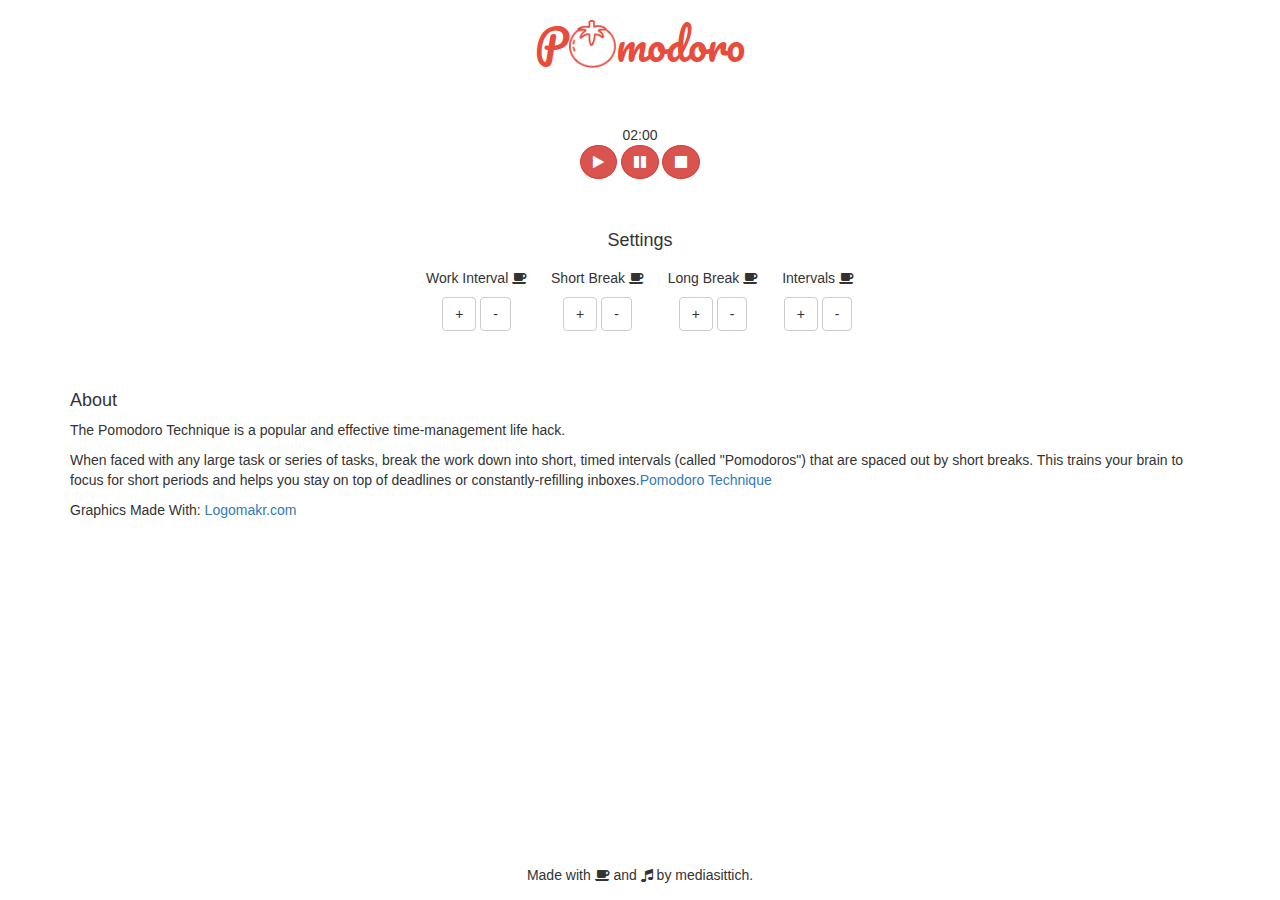
<file: Pomodoro_Clock/index.html>
<!DOCTYPE html>
<html lang="en">
  <head>
    <meta charset="utf-8">
    <meta http-equiv="X-UA-Compatible" content="IE=edge">
    <meta name="viewport" content="width=device-width, initial-scale=1">
    <title></title>

    <!-- Bootstrap -->
    <link rel="stylesheet" href="https://maxcdn.bootstrapcdn.com/bootstrap/3.3.5/css/bootstrap.min.css">
    <link rel="stylesheet" href="https://maxcdn.bootstrapcdn.com/font-awesome/4.4.0/css/font-awesome.min.css">
    <link rel="stylesheet" href="css/pomodoro-clock.css">

    <!-- HTML5 Shim and Respond.js IE8 support of HTML5 elements and media queries -->
    <!-- WARNING: Respond.js doesn't work if you view the page via file:// -->
    <!--[if lt IE 9]>
      <script src="https://oss.maxcdn.com/libs/html5shiv/3.7.2/html5shiv.js"></script>
      <script src="https://oss.maxcdn.com/libs/respond.js/1.4.2/respond.min.js"></script>
    <![endif]-->
  </head>
  <body>
    <header>
      <span>P</span><img src="images/Logomakr_75aZoL.png"><span>modoro</span>
    </header>
    <div class="container">
      <div class="row">

        <div class="" id="clock">
          <div class="status"></div>
          <div class="timer">
            <span class="minutes"></span>:<span class="seconds"></span>
            <!-- <canvas id="clock-canvas" width="300px" height="300px"></canvas> -->
          </div>
          <div id="controls">
            <button class="btn btn-danger start"><i class="fa fa-play fa-1x" aria-hidden="true"></i></button>
            <button class="btn btn-danger pause"><i class="fa fa-pause fa-1x" aria-hidden="true"></i></button>
            <!-- <button class="btn btn-success resume"><i class="fa fa-play fa-1x" aria-hidden="true"></i></button> -->
            <button class="btn btn-danger stop"><i class="fa fa-stop fa-1x" aria-hidden="true"></i></button>
          </div>
        </div>

        <div class="" id="clock-settings">
          <h4>Settings</h4>
          <div class="settings">
            <div id="session">
              <h5>Work Interval <i class="fa fa-coffee" aria-hidden="true"></i></h5>
              <button class="btn btn-default session-plus">+</button>
              <span class="session-minutes"></span>
              <button class="btn btn-default session-minus">-</button>
            </div>
            <div id="short-break">
              <h5>Short Break <i class="fa fa-coffee" aria-hidden="true"></i></h5>
              <button class="btn btn-default shortbreak-plus">+</button>
              <span class="shortbreak-minutes"></span>
              <button class="btn btn-default shortbreak-minus">-</button>
            </div>
            <div id="long-break">
              <h5>Long Break <i class="fa fa-coffee" aria-hidden="true"></i></h5>
              <button class="btn btn-default longbreak-plus">+</button>
              <span class="longbreak-minutes"></span>
              <button class="btn btn-default longbreak-minus">-</button>
            </div>
            <div id="num-sessions">
              <h5>Intervals <i class="fa fa-coffee" aria-hidden="true"></i></h5>
              <button class="btn btn-default num-sessions-plus">+</button>
              <span class="num-sessions"></span>
              <button class="btn btn-default num-sessions-minus">-</button>
            </div>
          </div>
        </div>

      </div>
    </div>
    <div class="container">
      <div <div class="about">
        <h4>About</h4>
        <p>The Pomodoro Technique is a popular and effective time-management life hack.</p>
        <p>When faced with any large task or series of tasks, break the work down into short, timed intervals (called "Pomodoros") that are spaced out by short breaks. This trains your brain to focus for short periods and helps you stay on top of deadlines or constantly-refilling inboxes.<a href="http://en.wikipedia.org/wiki/Pomodoro_Technique">Pomodoro Technique</a></p>
        <p>Graphics Made With: <a href="http://logomakr.com">Logomakr.com</a></p>
      </div>
    </div>
    <footer>
      <div class="container"><p>Made with <i class="fa fa-coffee" aria-hidden="true"></i> and <i class="fa fa-music" aria-hidden="true"></i> by mediasittich. </p></div>
    </footer>
    <!-- jQuery (necessary for Bootstrap's JavaScript plugins) -->
    <script src="https://ajax.googleapis.com/ajax/libs/jquery/1.11.3/jquery.min.js"></script>
    <!-- Include all compiled plugins (below), or include individual files as needed -->
    <script src="https://maxcdn.bootstrapcdn.com/bootstrap/3.3.5/js/bootstrap.min.js"></script>
    <!-- Custom scripts -->
    <!-- <script src="js/clock-object.js"></script>
    <script src="js/pomodoro-clock.js"></script>
    <script src="js/settings.js"></script> -->
    <script src="js/pomodoro.js"></script>

  </body>
</html>
</file>
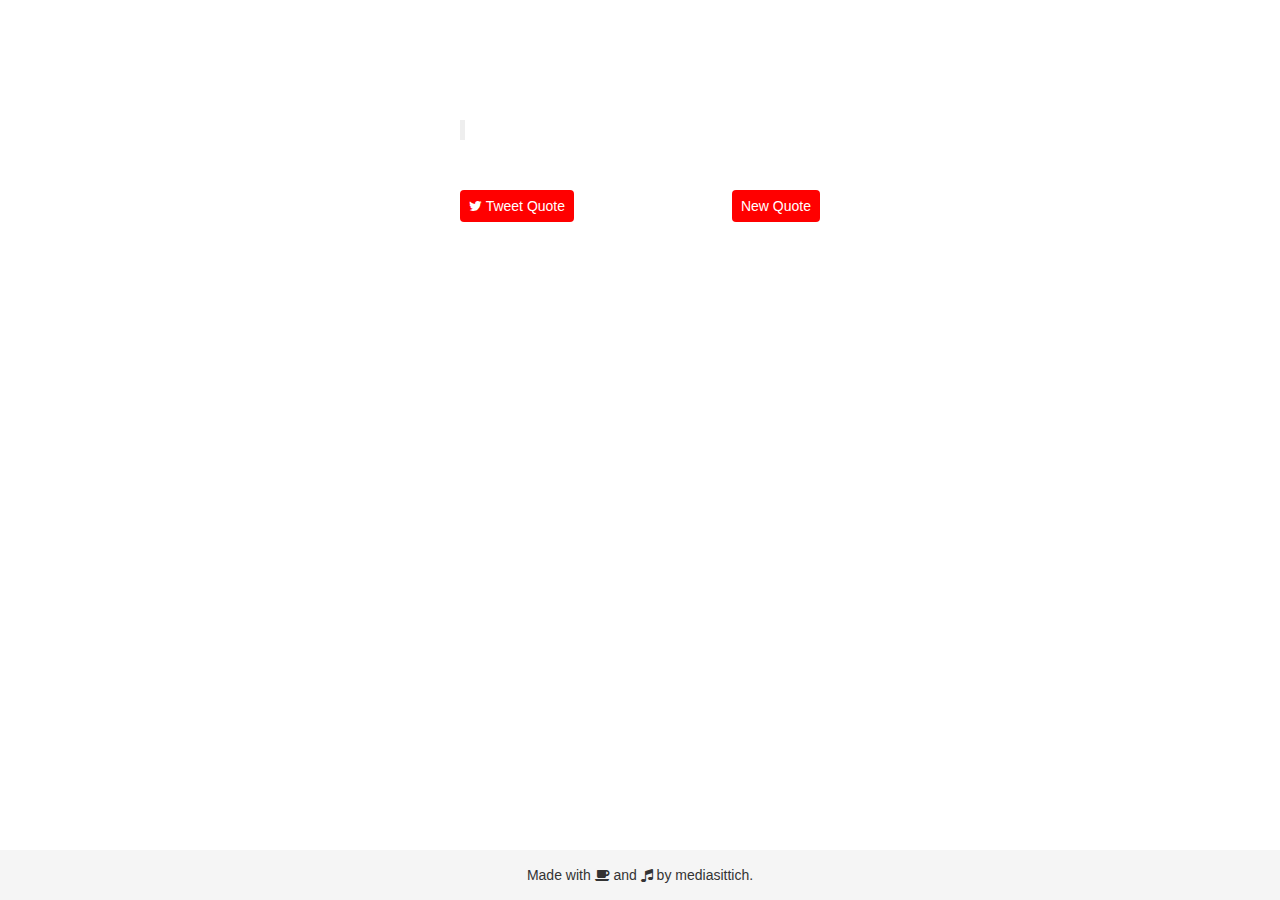
<file: Random_Quote_Machine/index.html>
<!DOCTYPE html>
<html lang="en">
  <head>
    <meta charset="utf-8">
    <meta http-equiv="X-UA-Compatible" content="IE=edge">
    <meta name="viewport" content="width=device-width, initial-scale=1">
    <title></title>

    <!-- Bootstrap -->
    <link rel="stylesheet" href="https://maxcdn.bootstrapcdn.com/bootstrap/3.3.5/css/bootstrap.min.css">
    <link rel="stylesheet" href="https://maxcdn.bootstrapcdn.com/font-awesome/4.4.0/css/font-awesome.min.css">
    <link rel="stylesheet" href="css/styles.css">

    <!-- HTML5 Shim and Respond.js IE8 support of HTML5 elements and media queries -->
    <!-- WARNING: Respond.js doesn't work if you view the page via file:// -->
    <!--[if lt IE 9]>
      <script src="https://oss.maxcdn.com/libs/html5shiv/3.7.2/html5shiv.js"></script>
      <script src="https://oss.maxcdn.com/libs/respond.js/1.4.2/respond.min.js"></script>
    <![endif]-->
  </head>
  <body>
    <div id="quote-box">
      <blockquote class="blockquote">
      </blockquote>

      <a class="btn btn-left twitter-share-button" target="_blank"><i class="fa fa-twitter" aria-hidden="true"></i> Tweet Quote</a>
      <a class="btn btn-right" id="newQuote">New Quote</a>
    </div>

    <footer class="page-footer">
      <div class="container">
        <p>Made with <i class="fa fa-coffee" aria-hidden="true"></i> and <i class="fa fa-music" aria-hidden="true"></i> by mediasittich.</p>
      </div>
    </footer>
    <!-- jQuery (necessary for Bootstrap's JavaScript plugins) -->
    <script src="https://ajax.googleapis.com/ajax/libs/jquery/1.11.3/jquery.min.js"></script>
    <!-- Include all compiled plugins (below), or include individual files as needed -->
    <script src="https://maxcdn.bootstrapcdn.com/bootstrap/3.3.5/js/bootstrap.min.js"></script>
    <script src="js/random_quotes.js"></script>
  </body>
</html>
</file>
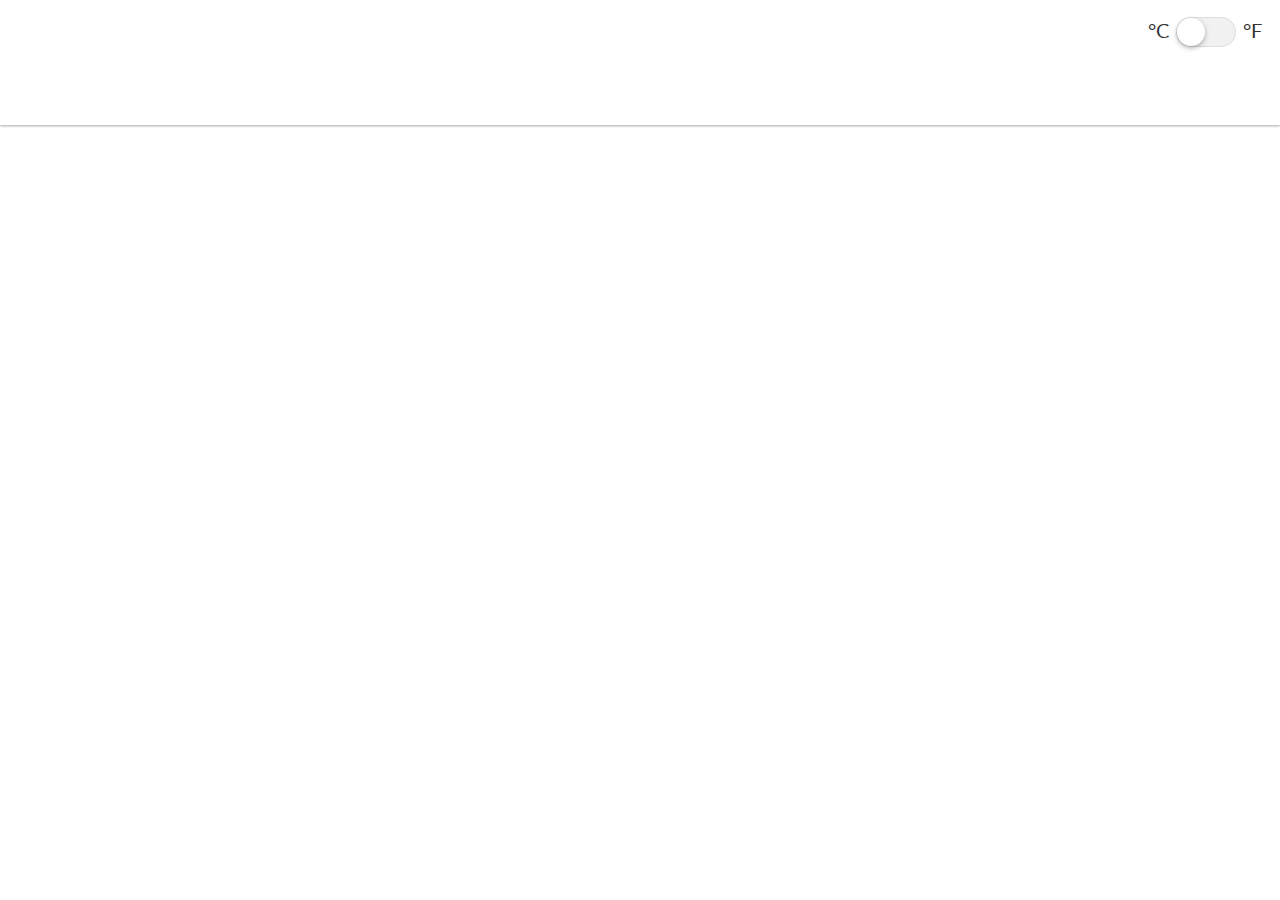
<file: Weather_App/index.html>
<!DOCTYPE html>
<html lang="en">
  <head>
    <meta charset="utf-8">
    <meta http-equiv="X-UA-Compatible" content="IE=edge">
    <meta name="viewport" content="width=device-width, initial-scale=1">
    <title></title>

    <!-- Bootstrap -->
    <link rel="stylesheet" href="https://maxcdn.bootstrapcdn.com/bootstrap/3.3.5/css/bootstrap.min.css">
    <link rel="stylesheet" href="https://maxcdn.bootstrapcdn.com/font-awesome/4.4.0/css/font-awesome.min.css">
    <link rel="stylesheet" href="css/weather-icons.min.css">
    <link rel="stylesheet" href="css/styles.css">
    <link rel="stylesheet" href="css/forecast_styles.css">

    <!-- HTML5 Shim and Respond.js IE8 support of HTML5 elements and media queries -->
    <!-- WARNING: Respond.js doesn't work if you view the page via file:// -->
    <!--[if lt IE 9]>
      <script src="https://oss.maxcdn.com/libs/html5shiv/3.7.2/html5shiv.js"></script>
      <script src="https://oss.maxcdn.com/libs/respond.js/1.4.2/respond.min.js"></script>
    <![endif]-->
  </head>
  <body>
    <!-- <div class="container" id="title">
      <h1>Local Weather</h1>
    </div> -->

    <div class="container-fluid current">
      <div class="switch">
        <span>&#176;C</span>
        <input class="toggle-u toggle-u-round" id="toggle-unit" type="checkbox">
        <label for="toggle-unit"></label>
        <span>&#176;F</span>
      </div>
      <div class="current-container">
        <div class="day-date"></div>
        <div class="location">
          <p></p>
        </div>
        <div class="weather-icon">
          <i></i>
        </div>
        <div class="weather-status">
          <p></p>
        </div>
        <div class="temperature">
          <span class="degrees"></span>
        </div>
        <div class="high-low"></div>
      </div>
    </div>
    <!-- 5 Day Forecast -->
    <div class="container forecast">
      <!-- Small screen forecast -->
      <div class="forecast-small hidden-sm hidden-md hidden-lg">
        <div class="row">
          <div class="col-xs-12">
            <table class="table">
              <thead>
                <tr class="forecast-day"></tr>
              </thead>
              <tbody>
                <tr class="forecast-icon"></tr>
                <tr class="forecast-temp"></tr>
              </tbody>
            </table>
          </div>
        </div>
      </div>
      <!-- Large screen forecast -->
      <div class="forecast-large hidden-xs">
        <!-- this is a large screen -->
        <div class="row">
          <div class="col-sm-8 col-sm-offset-2">
            <table class="table">
              <thead>
                <tr class="forecast-day"></tr>
              </thead>
              <tbody>
                <tr class="forecast-icon"></tr>
                <tr class="forecast-temp"></tr>
              </tbody>
            </table>
          </div>
        </div>
      </div>
    </div>

    <footer>
      <div class="container"><p>Made with <i class="fa fa-coffee" aria-hidden="true"></i> and <i class="fa fa-music" aria-hidden="true"></i> by mediasittich.</p></div>
    </footer>
    <!-- jQuery (necessary for Bootstrap's JavaScript plugins) -->
    <script src="https://ajax.googleapis.com/ajax/libs/jquery/1.11.3/jquery.min.js"></script>
    <!-- Include all compiled plugins (below), or include individual files as needed -->
    <script src="https://maxcdn.bootstrapcdn.com/bootstrap/3.3.5/js/bootstrap.min.js"></script>
    <!-- <script src="js/local_weather.js"></script> -->
    <script src="js/local_weather_via_ip.js"></script>
    <script src="js/forecast.js"></script>
  </body>
</html>
</file>
<file: Pomodoro_Clock/css/pomodoro-clock.css>
@import url('https://fonts.googleapis.com/css?family=Pacifico|Roboto:300,400');
html {
  position: relative;
  min-height: 100%;
  font-family: 'Roboto', sans-serif;
}
body {
  margin-bottom: 50px;
  background-color: #fff;
}
/*****************
  HEADER
*****************/
header {
  padding: 15px;
  text-align: center;
  font-family: 'Pacifico', cursive;
  font-size: 42px;
  line-height: 42px;
  color: #e74c3c;
}
header span {
  vertical-align: middle;
}
header img {
  height: 48px;
  vertical-align: middle;
}
/*****************
  SETTINGS
*****************/
.row {}
#clock-settings {
  padding-top: 42px;
  text-align: center;
}
#clock-settings h4 {}
#clock-settings .settings {}

#clock-settings .settings #session,
#clock-settings .settings #short-break,
#clock-settings .settings #long-break,
#clock-settings .settings #num-sessions {
  display: inline-block;
  padding-left: 10px;
  padding-right: 10px;
}

#clock-settings .settings h5 {}
#clock-settings .settings .btn {}
#clock-settings .settings span {}
/*****************
  CLOCK
*****************/
#clock {
  text-align: center;
}
#clock .status{
  height: 42px;
}
#clock .timer {
  display: inline-block;
  /*margin: 0 auto;*/
}
/*#clock .canvas {
  text-align: center;
  margin: 0 auto;
}
#clock .canvas canvas {
  display: block;
  margin: 0 auto 30px auto;
}*/
#clock #controls {
  display: block;
  margin: 0 auto;
  /*text-align: center;*/
}
#clock #controls .btn {
  /*padding: 10px 13px;*/
  border-radius: 100%;
}
.hide {
  display: none;
}
.show {
  display: inline-block!important;
}
/****************
  ABOUT
*****************/
.about {
  padding-top: 50px;
}
/****************
  FOOTER
*****************/
footer {
  position: absolute;
  bottom: 0;
  width: 100%;
  height: 50px;
  padding: 15px;
  text-align: center;
  /*color: rgba(255, 255, 255, 0.5);*/
}
</file>
<file: Random_Quote_Machine/css/styles.css>
html {
  position: relative; /* for footer positioning */
  min-height: 100%;
}
body {
  /* backgroung colour random when 'new quote' button clicked */
  margin-bottom: 50px; /* footer height */
}

#quote-box {
  max-width: 400px;
  margin: 100px auto;
  padding: 20px;
}
#quote-box blockquote {
  margin-bottom: 50px;
}
#quote-box blockquote p {
  font-style: italic;
}
#quote-box .btn {
  display: inline-block;
  background-color: red;
  color: #fff;
  padding: 5px 8px;
  cursor: pointer;
}
#quote-box .btn-left {
  float: left;
}
#quote-box .btn-right {
  float: right;
}
#quote-box::after {
  clear: both;
}

.page-footer {
  position: absolute;
  bottom: 0;
  width: 100%;
  height: 50px;
  background-color: #f5f5f5;
  padding: 15px;
  text-align: center;
}
</file>
<file: Weather_App/css/styles.css>
@import url('https://fonts.googleapis.com/css?family=Lato:300,400,900');
html {
  position: relative; /* for footer positioning */
  min-height: 100%;
}
body {
  margin-bottom: 50px; /* footer height */
  font-family: 'Lato', sans-serif;
  /*background-color: #f7c525;*/
  color: #333;
  /*color: #fff;*/
}
.current {
  /*background: -o-linear-gradient(#faeaa0, #f9db70);
  background: -moz-linear-gradient(#faeaa0, #f9db70);
  background: -webkit-linear-gradient(#faeaa0, #f9db70);
  background: linear-gradient(#faeaa0, #f9db70);*/
  background-color: #fff;
  padding: 15px;
  margin-bottom: 3px;
  box-shadow: 0 1px 3px rgba(0,0,0,0.12), 0 1px 2px rgba(0,0,0,0.24);
}
/* Toggle Button for Unit change */
.current .switch {
  display: inline-block;
  float: right;
}
.current .switch::after {
  clear: right;
}
.current .switch span {
  font-size: 20px;
  line-height: 30px;
  padding-left: 3px;
  padding-right: 3px;
}
label {
  vertical-align: middle; /* Align with Text around Button*/
}
.toggle-u {
  position: absolute;
  display: none; /* hide HTML checkbox */
}
.toggle-u + label {
  position: relative;
  display: inline-block;
  cursor: pointer;
  outline: none;
  user-select: none;
}
.toggle-u-round + label {
  padding: 2px;
  width: 60px;
  height: 30px;
  background-color: #ddd;
  border-radius: 30px;
}
.toggle-u-round + label::before,
.toggle-u-round + label::after {
  display: block;
  position: absolute;
  top: 1px;
  left: 1px;
  bottom: 1px;
  content: "";
}
.toggle-u-round + label::before {
  right: 1px;
  background-color: #f1f1f1;
  border-radius: 30px;
  transition: background .4s;
}
.toggle-u-round + label::after {
  width: 28px;
  background-color: #fff;
  border-radius: 100%;
  box-shadow: 0 2px 5px rgba(0, 0, 0, .3);
  transition: margin .4s;
}
.toggle-u-round:checked + label::before {
  background-color: rgba(0, 0, 0, .1);
}
.toggle-u-round:checked + label::after {
  margin-left: 30px;
}
/* Container for Current Weather Data Display */
.current .current-container {
  /*width: 200px;*/
  margin: 0 auto;
  padding: 40px 40px 40px 40px;
}
.current .current-container .day-date {
  text-align: center;
}
.current .current-container .day-date h2 {
  display: inline-block;
  font-size: 40px;
  font-weight: bold;
  text-transform: uppercase;
}
.current .current-container .day-date span {
  font-size: 18px;
  padding-left: 5px;
}
.current .current-container .location {
  text-align: center;
}
.current .current-container .location p {
  font-size: 26px;
}
.current .current-container .weather-icon {
  margin-top: 15px;
  margin-bottom: 15px;
  text-align: center;
}
.current .current-container .weather-icon i {
  font-size: 56px;
}

.current .current-container .weather-icon img {
  margin: 0 auto;
  display: block;
  width: 90px;
}
.current .current-container .weather-status {
  text-align: center;
  text-transform: uppercase;
  font-size: 16px;
}
.current .current-container .weather-status p {
  margin: 0;
}
.current .current-container .temperature {
  text-align: center;
  font-size: 44px;
  font-weight: 900;
}
.current .current-container .high-low {
  text-align: center;
  font-size: 18px;
  font-weight: 400;
  width: 120px;
  margin: 0 auto;
}
.current .current-container .high-low .high {
  float: left;
}
.current .current-container .high-low .low {
  float: right;
}
.current .current-container .high-low::after {
  clear: both;
}
/* Forecast Block */
/* --> css/forecast_styles.css */
/* Forecast Block */

footer {
  position: absolute;
  bottom: 0;
  width: 100%;
  height: 50px;
  /*background-color: #fff;*/
  padding: 15px;
  text-align: center;
  color: rgba(255, 255, 255, .6);
}
</file>
<file: Weather_App/css/forecast_styles.css>
.forecast {
  /*background-color: #f7c525;*/
  color: #fff;
}
.forecast .forecast-large {
  padding-top: 40px;
  padding-bottom: 15px;
}

/* Small screen table */

/* Large screen table */
.table > thead > tr > th,
.table > tbody > tr > th,
.table > thead > tr > td,
.table > tbody > tr > td,
.table > tfoot > tr > td {
  padding: 8px;
  line-height: 1.42857143;
  vertical-align: top;
  border: 0;
  text-align: center;
}
.table > thead > tr > th {
  vertical-align: bottom;
  /*border-bottom: 2px solid #ddd;*/
}
</file>
<file: Weather_App/css/weather-icons.min.css>
/*!
 *  Weather Icons 2.0
 *  Updated August 1, 2015
 *  Weather themed icons for Bootstrap
 *  Author - Erik Flowers - erik@helloerik.com
 *  Email: erik@helloerik.com
 *  Twitter: http://twitter.com/Erik_UX
 *  ------------------------------------------------------------------------------
 *  Maintained at http://erikflowers.github.io/weather-icons
 *
 *  License
 *  ------------------------------------------------------------------------------
 *  - Font licensed under SIL OFL 1.1 -
 *    http://scripts.sil.org/OFL
 *  - CSS, SCSS and LESS are licensed under MIT License -
 *    http://opensource.org/licenses/mit-license.html
 *  - Documentation licensed under CC BY 3.0 -
 *    http://creativecommons.org/licenses/by/3.0/
 *  - Inspired by and works great as a companion with Font Awesome
 *    "Font Awesome by Dave Gandy - http://fontawesome.io"
 *//*!
 *  Weather Icons 2.0
 *  Updated August 1, 2015
 *  Weather themed icons for Bootstrap
 *  Author - Erik Flowers - erik@helloerik.com
 *  Email: erik@helloerik.com
 *  Twitter: http://twitter.com/Erik_UX
 *  ------------------------------------------------------------------------------
 *  Maintained at http://erikflowers.github.io/weather-icons
 *
 *  License
 *  ------------------------------------------------------------------------------
 *  - Font licensed under SIL OFL 1.1 -
 *    http://scripts.sil.org/OFL
 *  - CSS, SCSS and LESS are licensed under MIT License -
 *    http://opensource.org/licenses/mit-license.html
 *  - Documentation licensed under CC BY 3.0 -
 *    http://creativecommons.org/licenses/by/3.0/
 *  - Inspired by and works great as a companion with Font Awesome
 *    "Font Awesome by Dave Gandy - http://fontawesome.io"
 */@font-face{font-family:weathericons;src:url(../font/weathericons-regular-webfont.eot);src:url(../font/weathericons-regular-webfont.eot?#iefix) format('embedded-opentype'),url(../font/weathericons-regular-webfont.woff2) format('woff2'),url(../font/weathericons-regular-webfont.woff) format('woff'),url(../font/weathericons-regular-webfont.ttf) format('truetype'),url(../font/weathericons-regular-webfont.svg#weather_iconsregular) format('svg');font-weight:400;font-style:normal}.wi{display:inline-block;font-family:weathericons;font-style:normal;font-weight:400;line-height:1;-webkit-font-smoothing:antialiased;-moz-osx-font-smoothing:grayscale}.wi-fw{text-align:center;width:1.4em}.wi-rotate-90{filter:progid:DXImageTransform.Microsoft.BasicImage(rotation=1);-webkit-transform:rotate(90deg);-ms-transform:rotate(90deg);transform:rotate(90deg)}.wi-rotate-180{filter:progid:DXImageTransform.Microsoft.BasicImage(rotation=2);-webkit-transform:rotate(180deg);-ms-transform:rotate(180deg);transform:rotate(180deg)}.wi-rotate-270{filter:progid:DXImageTransform.Microsoft.BasicImage(rotation=3);-webkit-transform:rotate(270deg);-ms-transform:rotate(270deg);transform:rotate(270deg)}.wi-flip-horizontal{filter:progid:DXImageTransform.Microsoft.BasicImage(rotation=0, mirror=1);-webkit-transform:scale(-1,1);-ms-transform:scale(-1,1);transform:scale(-1,1)}.wi-flip-vertical{filter:progid:DXImageTransform.Microsoft.BasicImage(rotation=2, mirror=1);-webkit-transform:scale(1,-1);-ms-transform:scale(1,-1);transform:scale(1,-1)}.wi-day-sunny:before{content:"\f00d"}.wi-day-cloudy:before{content:"\f002"}.wi-day-cloudy-gusts:before{content:"\f000"}.wi-day-cloudy-windy:before{content:"\f001"}.wi-day-fog:before{content:"\f003"}.wi-day-hail:before{content:"\f004"}.wi-day-haze:before{content:"\f0b6"}.wi-day-lightning:before{content:"\f005"}.wi-day-rain:before{content:"\f008"}.wi-day-rain-mix:before{content:"\f006"}.wi-day-rain-wind:before{content:"\f007"}.wi-day-showers:before{content:"\f009"}.wi-day-sleet:before{content:"\f0b2"}.wi-day-sleet-storm:before{content:"\f068"}.wi-day-snow:before{content:"\f00a"}.wi-day-snow-thunderstorm:before{content:"\f06b"}.wi-day-snow-wind:before{content:"\f065"}.wi-day-sprinkle:before{content:"\f00b"}.wi-day-storm-showers:before{content:"\f00e"}.wi-day-sunny-overcast:before{content:"\f00c"}.wi-day-thunderstorm:before{content:"\f010"}.wi-day-windy:before{content:"\f085"}.wi-solar-eclipse:before{content:"\f06e"}.wi-hot:before{content:"\f072"}.wi-day-cloudy-high:before{content:"\f07d"}.wi-day-light-wind:before{content:"\f0c4"}.wi-night-clear:before{content:"\f02e"}.wi-night-alt-cloudy:before{content:"\f086"}.wi-night-alt-cloudy-gusts:before{content:"\f022"}.wi-night-alt-cloudy-windy:before{content:"\f023"}.wi-night-alt-hail:before{content:"\f024"}.wi-night-alt-lightning:before{content:"\f025"}.wi-night-alt-rain:before{content:"\f028"}.wi-night-alt-rain-mix:before{content:"\f026"}.wi-night-alt-rain-wind:before{content:"\f027"}.wi-night-alt-showers:before{content:"\f029"}.wi-night-alt-sleet:before{content:"\f0b4"}.wi-night-alt-sleet-storm:before{content:"\f06a"}.wi-night-alt-snow:before{content:"\f02a"}.wi-night-alt-snow-thunderstorm:before{content:"\f06d"}.wi-night-alt-snow-wind:before{content:"\f067"}.wi-night-alt-sprinkle:before{content:"\f02b"}.wi-night-alt-storm-showers:before{content:"\f02c"}.wi-night-alt-thunderstorm:before{content:"\f02d"}.wi-night-cloudy:before{content:"\f031"}.wi-night-cloudy-gusts:before{content:"\f02f"}.wi-night-cloudy-windy:before{content:"\f030"}.wi-night-fog:before{content:"\f04a"}.wi-night-hail:before{content:"\f032"}.wi-night-lightning:before{content:"\f033"}.wi-night-partly-cloudy:before{content:"\f083"}.wi-night-rain:before{content:"\f036"}.wi-night-rain-mix:before{content:"\f034"}.wi-night-rain-wind:before{content:"\f035"}.wi-night-showers:before{content:"\f037"}.wi-night-sleet:before{content:"\f0b3"}.wi-night-sleet-storm:before{content:"\f069"}.wi-night-snow:before{content:"\f038"}.wi-night-snow-thunderstorm:before{content:"\f06c"}.wi-night-snow-wind:before{content:"\f066"}.wi-night-sprinkle:before{content:"\f039"}.wi-night-storm-showers:before{content:"\f03a"}.wi-night-thunderstorm:before{content:"\f03b"}.wi-lunar-eclipse:before{content:"\f070"}.wi-stars:before{content:"\f077"}.wi-storm-showers:before{content:"\f01d"}.wi-thunderstorm:before{content:"\f01e"}.wi-night-alt-cloudy-high:before{content:"\f07e"}.wi-night-cloudy-high:before{content:"\f080"}.wi-night-alt-partly-cloudy:before{content:"\f081"}.wi-cloud:before{content:"\f041"}.wi-cloudy:before{content:"\f013"}.wi-cloudy-gusts:before{content:"\f011"}.wi-cloudy-windy:before{content:"\f012"}.wi-fog:before{content:"\f014"}.wi-hail:before{content:"\f015"}.wi-rain:before{content:"\f019"}.wi-rain-mix:before{content:"\f017"}.wi-rain-wind:before{content:"\f018"}.wi-showers:before{content:"\f01a"}.wi-sleet:before{content:"\f0b5"}.wi-snow:before{content:"\f01b"}.wi-sprinkle:before{content:"\f01c"}.wi-storm-showers:before{content:"\f01d"}.wi-thunderstorm:before{content:"\f01e"}.wi-snow-wind:before{content:"\f064"}.wi-snow:before{content:"\f01b"}.wi-smog:before{content:"\f074"}.wi-smoke:before{content:"\f062"}.wi-lightning:before{content:"\f016"}.wi-raindrops:before{content:"\f04e"}.wi-raindrop:before{content:"\f078"}.wi-dust:before{content:"\f063"}.wi-snowflake-cold:before{content:"\f076"}.wi-windy:before{content:"\f021"}.wi-strong-wind:before{content:"\f050"}.wi-sandstorm:before{content:"\f082"}.wi-earthquake:before{content:"\f0c6"}.wi-fire:before{content:"\f0c7"}.wi-flood:before{content:"\f07c"}.wi-meteor:before{content:"\f071"}.wi-tsunami:before{content:"\f0c5"}.wi-volcano:before{content:"\f0c8"}.wi-hurricane:before{content:"\f073"}.wi-tornado:before{content:"\f056"}.wi-small-craft-advisory:before{content:"\f0cc"}.wi-gale-warning:before{content:"\f0cd"}.wi-storm-warning:before{content:"\f0ce"}.wi-hurricane-warning:before{content:"\f0cf"}.wi-wind-direction:before{content:"\f0b1"}.wi-alien:before{content:"\f075"}.wi-celsius:before{content:"\f03c"}.wi-fahrenheit:before{content:"\f045"}.wi-degrees:before{content:"\f042"}.wi-thermometer:before{content:"\f055"}.wi-thermometer-exterior:before{content:"\f053"}.wi-thermometer-internal:before{content:"\f054"}.wi-cloud-down:before{content:"\f03d"}.wi-cloud-up:before{content:"\f040"}.wi-cloud-refresh:before{content:"\f03e"}.wi-horizon:before{content:"\f047"}.wi-horizon-alt:before{content:"\f046"}.wi-sunrise:before{content:"\f051"}.wi-sunset:before{content:"\f052"}.wi-moonrise:before{content:"\f0c9"}.wi-moonset:before{content:"\f0ca"}.wi-refresh:before{content:"\f04c"}.wi-refresh-alt:before{content:"\f04b"}.wi-umbrella:before{content:"\f084"}.wi-barometer:before{content:"\f079"}.wi-humidity:before{content:"\f07a"}.wi-na:before{content:"\f07b"}.wi-train:before{content:"\f0cb"}.wi-moon-new:before{content:"\f095"}.wi-moon-waxing-crescent-1:before{content:"\f096"}.wi-moon-waxing-crescent-2:before{content:"\f097"}.wi-moon-waxing-crescent-3:before{content:"\f098"}.wi-moon-waxing-crescent-4:before{content:"\f099"}.wi-moon-waxing-crescent-5:before{content:"\f09a"}.wi-moon-waxing-crescent-6:before{content:"\f09b"}.wi-moon-first-quarter:before{content:"\f09c"}.wi-moon-waxing-gibbous-1:before{content:"\f09d"}.wi-moon-waxing-gibbous-2:before{content:"\f09e"}.wi-moon-waxing-gibbous-3:before{content:"\f09f"}.wi-moon-waxing-gibbous-4:before{content:"\f0a0"}.wi-moon-waxing-gibbous-5:before{content:"\f0a1"}.wi-moon-waxing-gibbous-6:before{content:"\f0a2"}.wi-moon-full:before{content:"\f0a3"}.wi-moon-waning-gibbous-1:before{content:"\f0a4"}.wi-moon-waning-gibbous-2:before{content:"\f0a5"}.wi-moon-waning-gibbous-3:before{content:"\f0a6"}.wi-moon-waning-gibbous-4:before{content:"\f0a7"}.wi-moon-waning-gibbous-5:before{content:"\f0a8"}.wi-moon-waning-gibbous-6:before{content:"\f0a9"}.wi-moon-third-quarter:before{content:"\f0aa"}.wi-moon-waning-crescent-1:before{content:"\f0ab"}.wi-moon-waning-crescent-2:before{content:"\f0ac"}.wi-moon-waning-crescent-3:before{content:"\f0ad"}.wi-moon-waning-crescent-4:before{content:"\f0ae"}.wi-moon-waning-crescent-5:before{content:"\f0af"}.wi-moon-waning-crescent-6:before{content:"\f0b0"}.wi-moon-alt-new:before{content:"\f0eb"}.wi-moon-alt-waxing-crescent-1:before{content:"\f0d0"}.wi-moon-alt-waxing-crescent-2:before{content:"\f0d1"}.wi-moon-alt-waxing-crescent-3:before{content:"\f0d2"}.wi-moon-alt-waxing-crescent-4:before{content:"\f0d3"}.wi-moon-alt-waxing-crescent-5:before{content:"\f0d4"}.wi-moon-alt-waxing-crescent-6:before{content:"\f0d5"}.wi-moon-alt-first-quarter:before{content:"\f0d6"}.wi-moon-alt-waxing-gibbous-1:before{content:"\f0d7"}.wi-moon-alt-waxing-gibbous-2:before{content:"\f0d8"}.wi-moon-alt-waxing-gibbous-3:before{content:"\f0d9"}.wi-moon-alt-waxing-gibbous-4:before{content:"\f0da"}.wi-moon-alt-waxing-gibbous-5:before{content:"\f0db"}.wi-moon-alt-waxing-gibbous-6:before{content:"\f0dc"}.wi-moon-alt-full:before{content:"\f0dd"}.wi-moon-alt-waning-gibbous-1:before{content:"\f0de"}.wi-moon-alt-waning-gibbous-2:before{content:"\f0df"}.wi-moon-alt-waning-gibbous-3:before{content:"\f0e0"}.wi-moon-alt-waning-gibbous-4:before{content:"\f0e1"}.wi-moon-alt-waning-gibbous-5:before{content:"\f0e2"}.wi-moon-alt-waning-gibbous-6:before{content:"\f0e3"}.wi-moon-alt-third-quarter:before{content:"\f0e4"}.wi-moon-alt-waning-crescent-1:before{content:"\f0e5"}.wi-moon-alt-waning-crescent-2:before{content:"\f0e6"}.wi-moon-alt-waning-crescent-3:before{content:"\f0e7"}.wi-moon-alt-waning-crescent-4:before{content:"\f0e8"}.wi-moon-alt-waning-crescent-5:before{content:"\f0e9"}.wi-moon-alt-waning-crescent-6:before{content:"\f0ea"}.wi-moon-0:before{content:"\f095"}.wi-moon-1:before{content:"\f096"}.wi-moon-2:before{content:"\f097"}.wi-moon-3:before{content:"\f098"}.wi-moon-4:before{content:"\f099"}.wi-moon-5:before{content:"\f09a"}.wi-moon-6:before{content:"\f09b"}.wi-moon-7:before{content:"\f09c"}.wi-moon-8:before{content:"\f09d"}.wi-moon-9:before{content:"\f09e"}.wi-moon-10:before{content:"\f09f"}.wi-moon-11:before{content:"\f0a0"}.wi-moon-12:before{content:"\f0a1"}.wi-moon-13:before{content:"\f0a2"}.wi-moon-14:before{content:"\f0a3"}.wi-moon-15:before{content:"\f0a4"}.wi-moon-16:before{content:"\f0a5"}.wi-moon-17:before{content:"\f0a6"}.wi-moon-18:before{content:"\f0a7"}.wi-moon-19:before{content:"\f0a8"}.wi-moon-20:before{content:"\f0a9"}.wi-moon-21:before{content:"\f0aa"}.wi-moon-22:before{content:"\f0ab"}.wi-moon-23:before{content:"\f0ac"}.wi-moon-24:before{content:"\f0ad"}.wi-moon-25:before{content:"\f0ae"}.wi-moon-26:before{content:"\f0af"}.wi-moon-27:before{content:"\f0b0"}.wi-time-1:before{content:"\f08a"}.wi-time-2:before{content:"\f08b"}.wi-time-3:before{content:"\f08c"}.wi-time-4:before{content:"\f08d"}.wi-time-5:before{content:"\f08e"}.wi-time-6:before{content:"\f08f"}.wi-time-7:before{content:"\f090"}.wi-time-8:before{content:"\f091"}.wi-time-9:before{content:"\f092"}.wi-time-10:before{content:"\f093"}.wi-time-11:before{content:"\f094"}.wi-time-12:before{content:"\f089"}.wi-direction-up:before{content:"\f058"}.wi-direction-up-right:before{content:"\f057"}.wi-direction-right:before{content:"\f04d"}.wi-direction-down-right:before{content:"\f088"}.wi-direction-down:before{content:"\f044"}.wi-direction-down-left:before{content:"\f043"}.wi-direction-left:before{content:"\f048"}.wi-direction-up-left:before{content:"\f087"}.wi-wind-beaufort-0:before{content:"\f0b7"}.wi-wind-beaufort-1:before{content:"\f0b8"}.wi-wind-beaufort-2:before{content:"\f0b9"}.wi-wind-beaufort-3:before{content:"\f0ba"}.wi-wind-beaufort-4:before{content:"\f0bb"}.wi-wind-beaufort-5:before{content:"\f0bc"}.wi-wind-beaufort-6:before{content:"\f0bd"}.wi-wind-beaufort-7:before{content:"\f0be"}.wi-wind-beaufort-8:before{content:"\f0bf"}.wi-wind-beaufort-9:before{content:"\f0c0"}.wi-wind-beaufort-10:before{content:"\f0c1"}.wi-wind-beaufort-11:before{content:"\f0c2"}.wi-wind-beaufort-12:before{content:"\f0c3"}.wi-yahoo-0:before{content:"\f056"}.wi-yahoo-1:before{content:"\f00e"}.wi-yahoo-2:before{content:"\f073"}.wi-yahoo-3:before{content:"\f01e"}.wi-yahoo-4:before{content:"\f01e"}.wi-yahoo-5:before{content:"\f017"}.wi-yahoo-6:before{content:"\f017"}.wi-yahoo-7:before{content:"\f017"}.wi-yahoo-8:before{content:"\f015"}.wi-yahoo-9:before{content:"\f01a"}.wi-yahoo-10:before{content:"\f015"}.wi-yahoo-11:before{content:"\f01a"}.wi-yahoo-12:before{content:"\f01a"}.wi-yahoo-13:before{content:"\f01b"}.wi-yahoo-14:before{content:"\f00a"}.wi-yahoo-15:before{content:"\f064"}.wi-yahoo-16:before{content:"\f01b"}.wi-yahoo-17:before{content:"\f015"}.wi-yahoo-18:before{content:"\f017"}.wi-yahoo-19:before{content:"\f063"}.wi-yahoo-20:before{content:"\f014"}.wi-yahoo-21:before{content:"\f021"}.wi-yahoo-22:before{content:"\f062"}.wi-yahoo-23:before{content:"\f050"}.wi-yahoo-24:before{content:"\f050"}.wi-yahoo-25:before{content:"\f076"}.wi-yahoo-26:before{content:"\f013"}.wi-yahoo-27:before{content:"\f031"}.wi-yahoo-28:before{content:"\f002"}.wi-yahoo-29:before{content:"\f031"}.wi-yahoo-30:before{content:"\f002"}.wi-yahoo-31:before{content:"\f02e"}.wi-yahoo-32:before{content:"\f00d"}.wi-yahoo-33:before{content:"\f083"}.wi-yahoo-34:before{content:"\f00c"}.wi-yahoo-35:before{content:"\f017"}.wi-yahoo-36:before{content:"\f072"}.wi-yahoo-37:before{content:"\f00e"}.wi-yahoo-38:before{content:"\f00e"}.wi-yahoo-39:before{content:"\f00e"}.wi-yahoo-40:before{content:"\f01a"}.wi-yahoo-41:before{content:"\f064"}.wi-yahoo-42:before{content:"\f01b"}.wi-yahoo-43:before{content:"\f064"}.wi-yahoo-44:before{content:"\f00c"}.wi-yahoo-45:before{content:"\f00e"}.wi-yahoo-46:before{content:"\f01b"}.wi-yahoo-47:before{content:"\f00e"}.wi-yahoo-3200:before{content:"\f077"}.wi-forecast-io-clear-day:before{content:"\f00d"}.wi-forecast-io-clear-night:before{content:"\f02e"}.wi-forecast-io-rain:before{content:"\f019"}.wi-forecast-io-snow:before{content:"\f01b"}.wi-forecast-io-sleet:before{content:"\f0b5"}.wi-forecast-io-wind:before{content:"\f050"}.wi-forecast-io-fog:before{content:"\f014"}.wi-forecast-io-cloudy:before{content:"\f013"}.wi-forecast-io-partly-cloudy-day:before{content:"\f002"}.wi-forecast-io-partly-cloudy-night:before{content:"\f031"}.wi-forecast-io-hail:before{content:"\f015"}.wi-forecast-io-thunderstorm:before{content:"\f01e"}.wi-forecast-io-tornado:before{content:"\f056"}.wi-wmo4680-00:before,.wi-wmo4680-0:before{content:"\f055"}.wi-wmo4680-01:before,.wi-wmo4680-1:before{content:"\f013"}.wi-wmo4680-02:before,.wi-wmo4680-2:before{content:"\f055"}.wi-wmo4680-03:before,.wi-wmo4680-3:before{content:"\f013"}.wi-wmo4680-04:before,.wi-wmo4680-4:before{content:"\f014"}.wi-wmo4680-05:before,.wi-wmo4680-5:before{content:"\f014"}.wi-wmo4680-10:before{content:"\f014"}.wi-wmo4680-11:before{content:"\f014"}.wi-wmo4680-12:before{content:"\f016"}.wi-wmo4680-18:before{content:"\f050"}.wi-wmo4680-20:before{content:"\f014"}.wi-wmo4680-21:before{content:"\f017"}.wi-wmo4680-22:before{content:"\f017"}.wi-wmo4680-23:before{content:"\f019"}.wi-wmo4680-24:before{content:"\f01b"}.wi-wmo4680-25:before{content:"\f015"}.wi-wmo4680-26:before{content:"\f01e"}.wi-wmo4680-27:before{content:"\f063"}.wi-wmo4680-28:before{content:"\f063"}.wi-wmo4680-29:before{content:"\f063"}.wi-wmo4680-30:before{content:"\f014"}.wi-wmo4680-31:before{content:"\f014"}.wi-wmo4680-32:before{content:"\f014"}.wi-wmo4680-33:before{content:"\f014"}.wi-wmo4680-34:before{content:"\f014"}.wi-wmo4680-35:before{content:"\f014"}.wi-wmo4680-40:before{content:"\f017"}.wi-wmo4680-41:before{content:"\f01c"}.wi-wmo4680-42:before{content:"\f019"}.wi-wmo4680-43:before{content:"\f01c"}.wi-wmo4680-44:before{content:"\f019"}.wi-wmo4680-45:before{content:"\f015"}.wi-wmo4680-46:before{content:"\f015"}.wi-wmo4680-47:before{content:"\f01b"}.wi-wmo4680-48:before{content:"\f01b"}.wi-wmo4680-50:before{content:"\f01c"}.wi-wmo4680-51:before{content:"\f01c"}.wi-wmo4680-52:before{content:"\f019"}.wi-wmo4680-53:before{content:"\f019"}.wi-wmo4680-54:before{content:"\f076"}.wi-wmo4680-55:before{content:"\f076"}.wi-wmo4680-56:before{content:"\f076"}.wi-wmo4680-57:before{content:"\f01c"}.wi-wmo4680-58:before{content:"\f019"}.wi-wmo4680-60:before{content:"\f01c"}.wi-wmo4680-61:before{content:"\f01c"}.wi-wmo4680-62:before{content:"\f019"}.wi-wmo4680-63:before{content:"\f019"}.wi-wmo4680-64:before{content:"\f015"}.wi-wmo4680-65:before{content:"\f015"}.wi-wmo4680-66:before{content:"\f015"}.wi-wmo4680-67:before{content:"\f017"}.wi-wmo4680-68:before{content:"\f017"}.wi-wmo4680-70:before{content:"\f01b"}.wi-wmo4680-71:before{content:"\f01b"}.wi-wmo4680-72:before{content:"\f01b"}.wi-wmo4680-73:before{content:"\f01b"}.wi-wmo4680-74:before{content:"\f076"}.wi-wmo4680-75:before{content:"\f076"}.wi-wmo4680-76:before{content:"\f076"}.wi-wmo4680-77:before{content:"\f01b"}.wi-wmo4680-78:before{content:"\f076"}.wi-wmo4680-80:before{content:"\f019"}.wi-wmo4680-81:before{content:"\f01c"}.wi-wmo4680-82:before{content:"\f019"}.wi-wmo4680-83:before{content:"\f019"}.wi-wmo4680-84:before{content:"\f01d"}.wi-wmo4680-85:before{content:"\f017"}.wi-wmo4680-86:before{content:"\f017"}.wi-wmo4680-87:before{content:"\f017"}.wi-wmo4680-89:before{content:"\f015"}.wi-wmo4680-90:before{content:"\f016"}.wi-wmo4680-91:before{content:"\f01d"}.wi-wmo4680-92:before{content:"\f01e"}.wi-wmo4680-93:before{content:"\f01e"}.wi-wmo4680-94:before{content:"\f016"}.wi-wmo4680-95:before{content:"\f01e"}.wi-wmo4680-96:before{content:"\f01e"}.wi-wmo4680-99:before{content:"\f056"}.wi-owm-200:before{content:"\f01e"}.wi-owm-201:before{content:"\f01e"}.wi-owm-202:before{content:"\f01e"}.wi-owm-210:before{content:"\f016"}.wi-owm-211:before{content:"\f016"}.wi-owm-212:before{content:"\f016"}.wi-owm-221:before{content:"\f016"}.wi-owm-230:before{content:"\f01e"}.wi-owm-231:before{content:"\f01e"}.wi-owm-232:before{content:"\f01e"}.wi-owm-300:before{content:"\f01c"}.wi-owm-301:before{content:"\f01c"}.wi-owm-302:before{content:"\f019"}.wi-owm-310:before{content:"\f017"}.wi-owm-311:before{content:"\f019"}.wi-owm-312:before{content:"\f019"}.wi-owm-313:before{content:"\f01a"}.wi-owm-314:before{content:"\f019"}.wi-owm-321:before{content:"\f01c"}.wi-owm-500:before{content:"\f01c"}.wi-owm-501:before{content:"\f019"}.wi-owm-502:before{content:"\f019"}.wi-owm-503:before{content:"\f019"}.wi-owm-504:before{content:"\f019"}.wi-owm-511:before{content:"\f017"}.wi-owm-520:before{content:"\f01a"}.wi-owm-521:before{content:"\f01a"}.wi-owm-522:before{content:"\f01a"}.wi-owm-531:before{content:"\f01d"}.wi-owm-600:before{content:"\f01b"}.wi-owm-601:before{content:"\f01b"}.wi-owm-602:before{content:"\f0b5"}.wi-owm-611:before{content:"\f017"}.wi-owm-612:before{content:"\f017"}.wi-owm-615:before{content:"\f017"}.wi-owm-616:before{content:"\f017"}.wi-owm-620:before{content:"\f017"}.wi-owm-621:before{content:"\f01b"}.wi-owm-622:before{content:"\f01b"}.wi-owm-701:before{content:"\f01a"}.wi-owm-711:before{content:"\f062"}.wi-owm-721:before{content:"\f0b6"}.wi-owm-731:before{content:"\f063"}.wi-owm-741:before{content:"\f014"}.wi-owm-761:before{content:"\f063"}.wi-owm-762:before{content:"\f063"}.wi-owm-771:before{content:"\f011"}.wi-owm-781:before{content:"\f056"}.wi-owm-800:before{content:"\f00d"}.wi-owm-801:before{content:"\f011"}.wi-owm-802:before{content:"\f011"}.wi-owm-803:before{content:"\f012"}.wi-owm-804:before{content:"\f013"}.wi-owm-900:before{content:"\f056"}.wi-owm-901:before{content:"\f01d"}.wi-owm-902:before{content:"\f073"}.wi-owm-903:before{content:"\f076"}.wi-owm-904:before{content:"\f072"}.wi-owm-905:before{content:"\f021"}.wi-owm-906:before{content:"\f015"}.wi-owm-957:before{content:"\f050"}.wi-owm-day-200:before{content:"\f010"}.wi-owm-day-201:before{content:"\f010"}.wi-owm-day-202:before{content:"\f010"}.wi-owm-day-210:before{content:"\f005"}.wi-owm-day-211:before{content:"\f005"}.wi-owm-day-212:before{content:"\f005"}.wi-owm-day-221:before{content:"\f005"}.wi-owm-day-230:before{content:"\f010"}.wi-owm-day-231:before{content:"\f010"}.wi-owm-day-232:before{content:"\f010"}.wi-owm-day-300:before{content:"\f00b"}.wi-owm-day-301:before{content:"\f00b"}.wi-owm-day-302:before{content:"\f008"}.wi-owm-day-310:before{content:"\f008"}.wi-owm-day-311:before{content:"\f008"}.wi-owm-day-312:before{content:"\f008"}.wi-owm-day-313:before{content:"\f008"}.wi-owm-day-314:before{content:"\f008"}.wi-owm-day-321:before{content:"\f00b"}.wi-owm-day-500:before{content:"\f00b"}.wi-owm-day-501:before{content:"\f008"}.wi-owm-day-502:before{content:"\f008"}.wi-owm-day-503:before{content:"\f008"}.wi-owm-day-504:before{content:"\f008"}.wi-owm-day-511:before{content:"\f006"}.wi-owm-day-520:before{content:"\f009"}.wi-owm-day-521:before{content:"\f009"}.wi-owm-day-522:before{content:"\f009"}.wi-owm-day-531:before{content:"\f00e"}.wi-owm-day-600:before{content:"\f00a"}.wi-owm-day-601:before{content:"\f0b2"}.wi-owm-day-602:before{content:"\f00a"}.wi-owm-day-611:before{content:"\f006"}.wi-owm-day-612:before{content:"\f006"}.wi-owm-day-615:before{content:"\f006"}.wi-owm-day-616:before{content:"\f006"}.wi-owm-day-620:before{content:"\f006"}.wi-owm-day-621:before{content:"\f00a"}.wi-owm-day-622:before{content:"\f00a"}.wi-owm-day-701:before{content:"\f009"}.wi-owm-day-711:before{content:"\f062"}.wi-owm-day-721:before{content:"\f0b6"}.wi-owm-day-731:before{content:"\f063"}.wi-owm-day-741:before{content:"\f003"}.wi-owm-day-761:before{content:"\f063"}.wi-owm-day-762:before{content:"\f063"}.wi-owm-day-781:before{content:"\f056"}.wi-owm-day-800:before{content:"\f00d"}.wi-owm-day-801:before{content:"\f000"}.wi-owm-day-802:before{content:"\f000"}.wi-owm-day-803:before{content:"\f000"}.wi-owm-day-804:before{content:"\f00c"}.wi-owm-day-900:before{content:"\f056"}.wi-owm-day-902:before{content:"\f073"}.wi-owm-day-903:before{content:"\f076"}.wi-owm-day-904:before{content:"\f072"}.wi-owm-day-906:before{content:"\f004"}.wi-owm-day-957:before{content:"\f050"}.wi-owm-night-200:before{content:"\f02d"}.wi-owm-night-201:before{content:"\f02d"}.wi-owm-night-202:before{content:"\f02d"}.wi-owm-night-210:before{content:"\f025"}.wi-owm-night-211:before{content:"\f025"}.wi-owm-night-212:before{content:"\f025"}.wi-owm-night-221:before{content:"\f025"}.wi-owm-night-230:before{content:"\f02d"}.wi-owm-night-231:before{content:"\f02d"}.wi-owm-night-232:before{content:"\f02d"}.wi-owm-night-300:before{content:"\f02b"}.wi-owm-night-301:before{content:"\f02b"}.wi-owm-night-302:before{content:"\f028"}.wi-owm-night-310:before{content:"\f028"}.wi-owm-night-311:before{content:"\f028"}.wi-owm-night-312:before{content:"\f028"}.wi-owm-night-313:before{content:"\f028"}.wi-owm-night-314:before{content:"\f028"}.wi-owm-night-321:before{content:"\f02b"}.wi-owm-night-500:before{content:"\f02b"}.wi-owm-night-501:before{content:"\f028"}.wi-owm-night-502:before{content:"\f028"}.wi-owm-night-503:before{content:"\f028"}.wi-owm-night-504:before{content:"\f028"}.wi-owm-night-511:before{content:"\f026"}.wi-owm-night-520:before{content:"\f029"}.wi-owm-night-521:before{content:"\f029"}.wi-owm-night-522:before{content:"\f029"}.wi-owm-night-531:before{content:"\f02c"}.wi-owm-night-600:before{content:"\f02a"}.wi-owm-night-601:before{content:"\f0b4"}.wi-owm-night-602:before{content:"\f02a"}.wi-owm-night-611:before{content:"\f026"}.wi-owm-night-612:before{content:"\f026"}.wi-owm-night-615:before{content:"\f026"}.wi-owm-night-616:before{content:"\f026"}.wi-owm-night-620:before{content:"\f026"}.wi-owm-night-621:before{content:"\f02a"}.wi-owm-night-622:before{content:"\f02a"}.wi-owm-night-701:before{content:"\f029"}.wi-owm-night-711:before{content:"\f062"}.wi-owm-night-721:before{content:"\f0b6"}.wi-owm-night-731:before{content:"\f063"}.wi-owm-night-741:before{content:"\f04a"}.wi-owm-night-761:before{content:"\f063"}.wi-owm-night-762:before{content:"\f063"}.wi-owm-night-781:before{content:"\f056"}.wi-owm-night-800:before{content:"\f02e"}.wi-owm-night-801:before{content:"\f022"}.wi-owm-night-802:before{content:"\f022"}.wi-owm-night-803:before{content:"\f022"}.wi-owm-night-804:before{content:"\f086"}.wi-owm-night-900:before{content:"\f056"}.wi-owm-night-902:before{content:"\f073"}.wi-owm-night-903:before{content:"\f076"}.wi-owm-night-904:before{content:"\f072"}.wi-owm-night-906:before{content:"\f024"}.wi-owm-night-957:before{content:"\f050"}.wi-wu-chanceflurries:before{content:"\f064"}.wi-wu-chancerain:before{content:"\f019"}.wi-wu-chancesleat:before{content:"\f0b5"}.wi-wu-chancesnow:before{content:"\f01b"}.wi-wu-chancetstorms:before{content:"\f01e"}.wi-wu-clear:before{content:"\f00d"}.wi-wu-cloudy:before{content:"\f002"}.wi-wu-flurries:before{content:"\f064"}.wi-wu-hazy:before{content:"\f0b6"}.wi-wu-mostlycloudy:before{content:"\f002"}.wi-wu-mostlysunny:before{content:"\f00d"}.wi-wu-partlycloudy:before{content:"\f002"}.wi-wu-partlysunny:before{content:"\f00d"}.wi-wu-rain:before{content:"\f01a"}.wi-wu-sleat:before{content:"\f0b5"}.wi-wu-snow:before{content:"\f01b"}.wi-wu-sunny:before{content:"\f00d"}.wi-wu-tstorms:before{content:"\f01e"}.wi-wu-unknown:before{content:"\f00d"}
</file>
